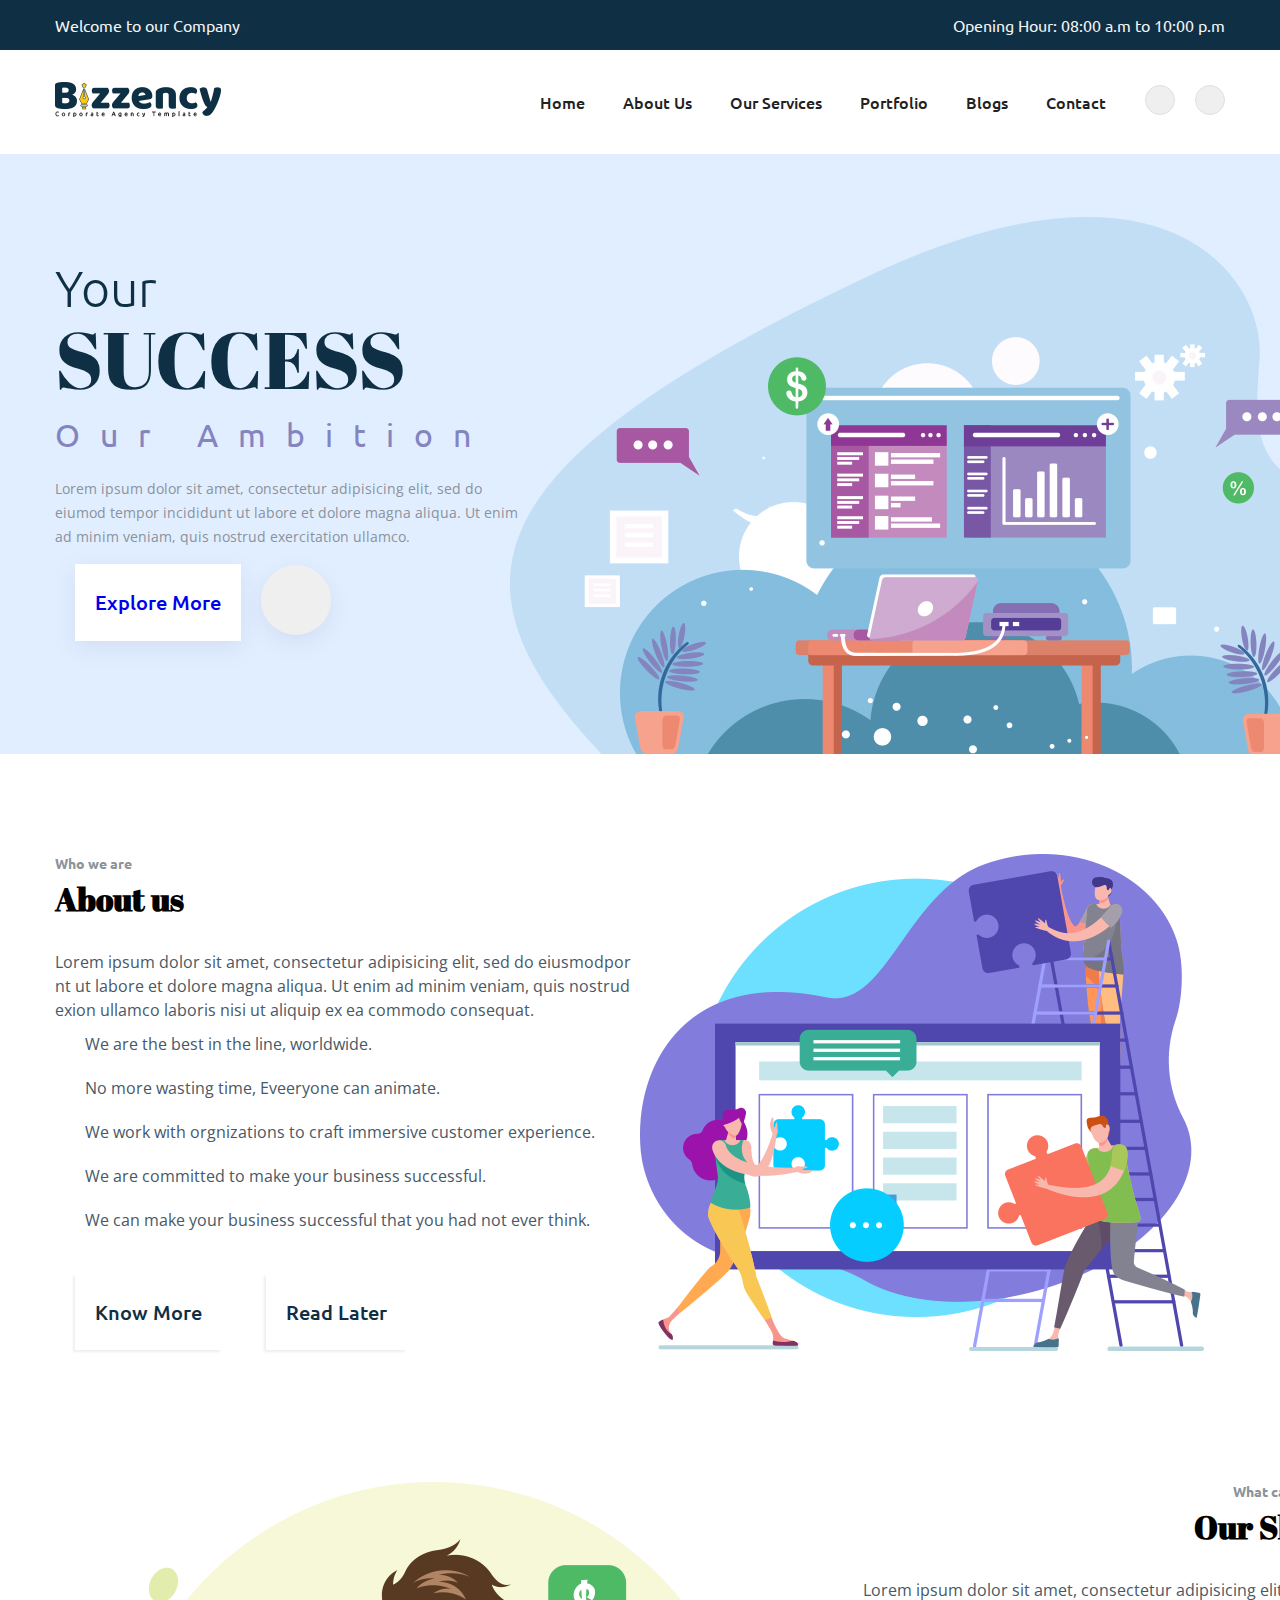
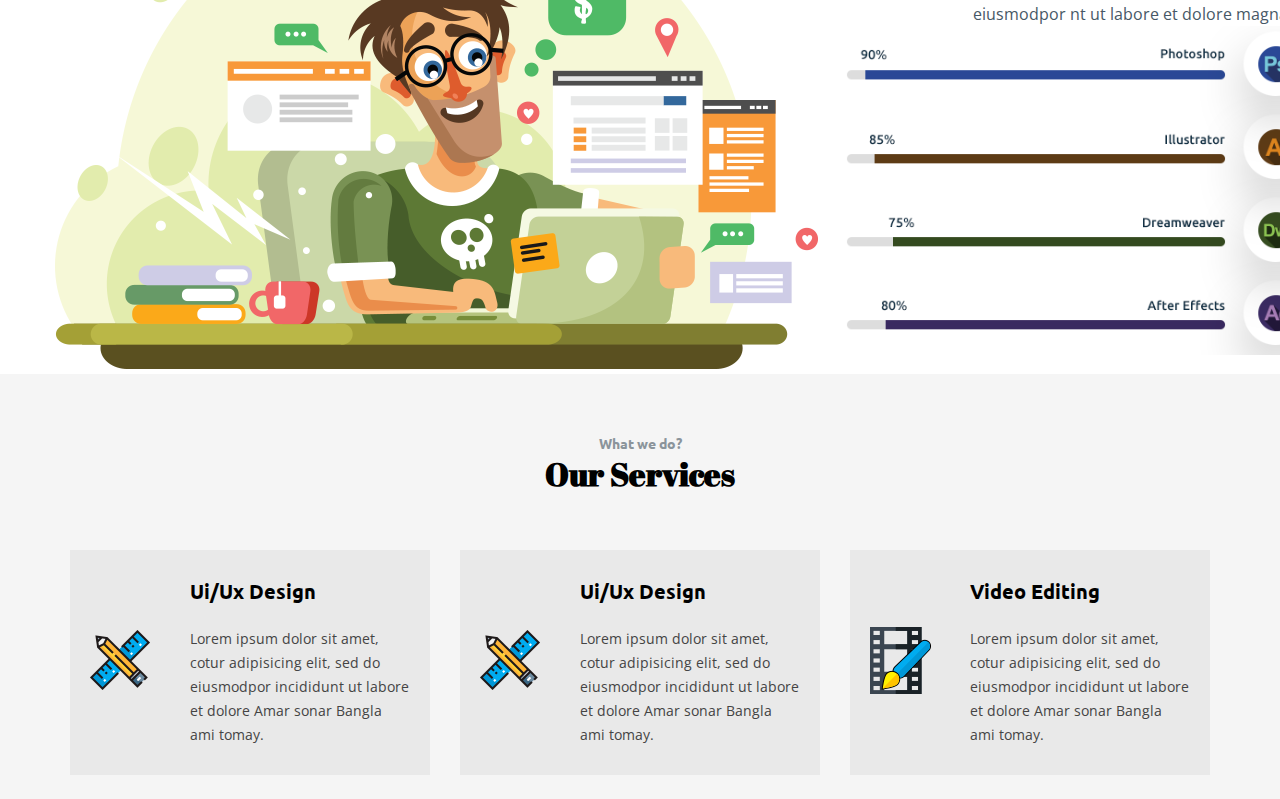
<file: index.html>
<!DOCTYPE html>
<html lang="en">
<head>
    <meta charset="UTF-8">
    <meta name="viewport" content="width=device-width, initial-scale=1.0">
    <title>Bizzency - Home</title>
    <!-- google font -->
    <link rel="preconnect" href="https://fonts.googleapis.com">
    <link rel="preconnect" href="https://fonts.gstatic.com" crossorigin>
    <link href="https://fonts.googleapis.com/css2?family=Abril+Fatface&family=Open+Sans&family=Ubuntu:wght@300;400;500&display=swap" rel="stylesheet">
    <!-- google font -->
    <!-- font awesome -->
    <link rel="stylesheet" href="https://cdnjs.cloudflare.com/ajax/libs/font-awesome/6.4.2/css/all.min.css" integrity="sha512-z3gLpd7yknf1YoNbCzqRKc4qyor8gaKU1qmn+CShxbuBusANI9QpRohGBreCFkKxLhei6S9CQXFEbbKuqLg0DA==" crossorigin="anonymous" referrerpolicy="no-referrer" />

    <link rel="stylesheet" href="./css/style.css">
</head>
<body>
    <!-- top bar section start -->
    <section id="top_bar">
        <div class="container">
        <div class="row justify_content">
        <p>Welcome to our Company</p>
        <p>Opening Hour: 08:00 a.m to 10:00 p.m</p>
        </div>
        </div>
    </section>
    <!-- top bar section end -->

    <!-- menu section start -->
    <nav id="menu_bar">
        <div class="container">
            <div class="row justify_content">
        <div class="logu">
            <a href="#"><img src="./images/logu.png" alt=""></a>
        </div>
        <div class="menu">
            <ul class="row">
                <li><a href="#">Home</a></li>
                <li><a href="#">About us</a></li>
                <li><a href="#">Our Services</a></li>
                <li><a href="#">Portfolio</a></li>
                <li><a href="#">Blogs</a></li>
                <li><a href="#">Contact</a></li>
                <li><button><i class="fa-solid fa-xmark"></i></button></li>
                <li><button><i class="fa-solid fa-magnifying-glass"></i></button></li>
            </ul>
        </div>
    </div>
    </div>
    </nav>
    <!-- menu section end-->

    <!-- bannner section start -->
      <section id="banner">
           <div class="container">
            <div class="inner_container">
                <h3>Your </h3>
                <h1>Success</h1>
                <h4>Our Ambition</h4>
                <p>Lorem ipsum dolor sit amet, consectetur adipisicing elit, sed do eiumod tempor incididunt ut labore et dolore magna aliqua. Ut enim ad minim veniam, quis nostrud exercitation ullamco.</p>
              <div class="play row">
                <div class="buttn_1">
                <a href="#">Explore More</a>
               </div>
               <div class="buttn_2">
                <a href="#"><button><i class="fa-solid fa-play"></i></button></a>
                </div>
              </div>
            </div>
           </div>
      </section>

    <!-- bannner section end -->

    <!-- about section start -->
    <section id="about">
        <div class="container row" >
         <div class="sub_container">   
        <h6>Who we are</h6>
        <h2>About us</h2>
        <p>Lorem ipsum dolor sit amet, consectetur adipisicing elit, sed do eiusmodpor nt ut labore et dolore magna aliqua. Ut enim ad minim veniam, quis nostrud exion ullamco laboris nisi ut aliquip ex ea commodo consequat.</p>
        <ul>
            <li>We are the best in the line, worldwide.</li>
            <li>No more wasting time, Eveeryone can animate.</li>
            <li>We work with orgnizations to craft immersive customer experience.</li>
            <li>We are committed to make your business successful.</li>
            <li>We can make your business successful that you had not ever think. </li>
        </ul>
        <div class="btn">
            <a href="">Know More</a>
            <a href="">Read Later</a>
        </div>
     </div>
        <div class="img">
            <a href="#"><img src="./images/computar.png" alt=""></a>
        </div>
    </div>

    </section>

    <!-- about section start -->

    <!-- our skills section start -->
          <section id="our_skills">
            <div class="container">
                <div class="dp_flex">
            <div class="os_img">
                <a href="#"><img src="./images/os.png" alt=""></a>
            </div>
            <div class="tp">
                <h6>What can we do?</h6>
                <h2>Our Skills</h2>
                <p>Lorem ipsum dolor sit amet, consectetur adipisicing elit, sed do eiusmodpor nt ut labore et dolore magna aliqua.</p>
             <a href="#"><img src="./images/ss.PNG" alt=""></a>
             </div>
             </div>
            </div>
          </section>
          
     <!-- our skills section end -->

     <!-- service section start -->
          <section id="service">
            <div class="container">
                <div class="srv_infu">
                    <h6>What we do?</h6>
                    <h2>Our Services</h2>
                </div>
            <div class="row">
            <div class="service_items row">
                <div class="service_items_icon">
                    <img src="./images/service-pic-1.png" alt="">
                </div>
                <div class="service_items_info">
                    <h3>Ui/Ux Design</h3>
                    <p>Lorem ipsum dolor sit amet, cotur adipisicing elit, sed do eiusmodpor incididunt ut labore et dolore Amar sonar Bangla ami tomay.</p>
                </div>
            </div>
            <div class="service_items row">
                <div class="service_items_icon">
                    <img src="./images/service-pic-1.png" alt="">
                </div>
                <div class="service_items_info">
                    <h3>Ui/Ux Design</h3>
                    <p>Lorem ipsum dolor sit amet, cotur adipisicing elit, sed do eiusmodpor incididunt ut labore et dolore Amar sonar Bangla ami tomay.</p>
                </div>
            </div>
            <div class="service_items row">
                 <div class="service_items_icon">
                    <img src="./images/service-pic-2.png" alt="">
                 </div>
                 <div class="service_items_info">
                    <h3>Video Editing</h3>
                    <p>Lorem ipsum dolor sit amet, cotur adipisicing elit, sed do eiusmodpor incididunt ut labore et dolore Amar sonar Bangla ami tomay.</p>
                 </div>
            </div>
            </div>
            </div>
          </section>
     <!-- service section end-->
</body>
</html>
</file>
<file: css/style.css>
/* common css start */
*{
    outline: 0;
    padding: 0;
    margin:0;
    box-sizing: border-box;
}

body{
 font-family: 'Open Sans', sans-serif;   
}
h1,h2{
    font-family: 'Abril Fatface', cursive;
}
h3,h4,h5,h6,button,a{
    font-family: 'Ubuntu', sans-serif;
}



ul{
    list-style-type: none;
}
a{
    text-decoration: none;
    display: inline-block;
}
.container{
    width:1170px;
    margin: 0 auto;
}
.row{
    display: flex;
    flex-wrap: wrap;
}
.justify_content{
    justify-content: space-between;
}

/* common css start */

/* top bar section start */
#top_bar{
    background-color: #0f2f44;
}
#top_bar p{
    font-family: 'Ubuntu', sans-serif;
    font-size: 16px;
    line-height: 24px;
    color:#f4f5f5;
    padding:13px 0;

}
/* top bar section end */

/* menu bar start */
#menu_bar .row{
    align-items: center;
}
#menu_bar ul li a{
    font-weight: 500;
    font-size: 16px;
    line-height: 24px;
    color:#222222;
    padding: 40px 19px;
    text-transform: capitalize;
    transition: .5s;
}
#menu_bar ul li a:hover{
    background-color:#fff9e6 ;
    color:#ffd55c;

}
#menu_bar ul li button{
    width:30px;
    height:30px;
    border-radius: 50%;
    border:1px solid #e0e0e0;
    margin-left: 20px;
}
#menu_bar ul li button:hover{
    background-color:#fff9e6 ;
    color:#ffd55c;
    cursor: pointer;
}

/* menu bar end */

/* banner section start */
#banner{
    background-image: url(./../images/banner-bg.jpg);
    background-size: cover;
    background-position:center ;
    height:600px;
    display: flex;
     align-items: center;
}
#banner .inner_container{
    width:40%;
   
}
#banner h3{
    font-weight: 300;
    font-size: 50px;
    line-height: 70px;
    color:#0f2f44;

}
#banner h1{
    font-weight: 300;
    font-size:80px;
    line-height:70px;
    color:#0f2f44;
    text-transform: uppercase;
}
#banner h4{
    font-weight: 400;
    font-size:32px;
    line-height:24px;
    letter-spacing: 20px;
    color:#8484bf;
    padding:30px 0 ;

}
#banner p{
    font-size:14px;
    line-height:24px;
    color:#8b929b;
}
#banner .play{
   align-items: center;
}
#banner .buttn_1{
   margin: 15px 20px;
   font-weight:500;
   font-size: 20px;
   line-height: 44px;
   color: #0f2f44;
   background-color: #ffffff;
   width: fit-content;
   padding: 16px 20px;
   transition: .5s;
   box-shadow: 0 7px 20px 0 rgba(132, 132, 191, 0.15);
}
#banner .buttn_1:hover{
 background-color: #8484bf;
}
#banner button{
    height: 70px;
    width: 70px;
    border-radius: 50%;
    font-size: 30px;
    color:#8484bf;
    border: none;
    box-shadow: 0 7px 20px 0 rgba(132, 132, 191, 0.15);
    cursor: progress;
}
#banner button:hover{
    background-color: #fff;
}

/* banner section end */

/* about section start */
.sub_container{
    width: 50%;
    padding: 100px 0;

}
#about h6{
   font-weight: 300px;
   font-size: 14px;
   color: #8b949b;
}
#about h2{
   font-size: 32px; 
   padding-bottom: 30px;
   padding-top: 5px;
}
#about p{
    font-size: 16px;
    line-height: 24px; 
    color: #475866;
}
#about li{
    font-size: 16px;
    line-height: 44px; 
    padding-left: 30px; 
    color: #475866;
}

#about img{
    padding: 100px 0;
}

#about .btn a{
    font-weight:500;
    font-size: 20px;
    line-height: 44px;
    color: #0f2f44;
    background-color: #ffffff;
    width: fit-content;
    padding: 16px 20px;
    margin: 32px 20px; 
    transition: .5s; 
    box-shadow: -2px 2px 2px #efefef;
    cursor: progress;
}
#about .btn a:hover{
    background-color: #ffc712;
}
/* about section start */

/* our skill section start */
#our_skills .dp_flex{
    display: flex;
}
.dp_flex h6{
    font-weight:  300px;
    font-size: 14px;
    color: #8b949b;
}
.dp_flex h2{
    font-size: 32px; 
    padding-bottom: 30px;
    padding-top: 5px;
}
.dp_flex p{
    font-size: 16px;
    line-height: 24px; 
    color: #475866;
}
#our_skills .tp{
    text-align: right;

}
/* our skill section end  */

/* service section start */
#service{
    height: 425px;
    background-color: #f5f5f5;
    padding: 60px 0;
}
#service .srv_infu{
    text-align: center ;
}
#service .srv_infu h6{
    font-weight: 300px;
    font-size: 14px;
    color: #8b949b;
}
#service .srv_infu h2{
    font-size: 32px; 
    padding-bottom: 55px;
    
}
#service .service_items{
    width:calc(100% / 3 - 30px );
    background-color:#e9e9e9;
    margin: 0 15px;
    align-items: center;
    padding: 28px 20px;
 
}
#service .service_items .service_items_icon{
  width:100px;
}
#service .service_items .service_items_info{
 width: calc(100% - 100px);
}
#service .service_items .service_items_info h3{
    font-weight: 500px;
    font-size: 20px;
   
}
#service .service_items .service_items_info p{
    font-size: 14px;
    line-height: 24px;
    padding-top: 22px;
    color: #444444;
}
/* service section end */
</file>
